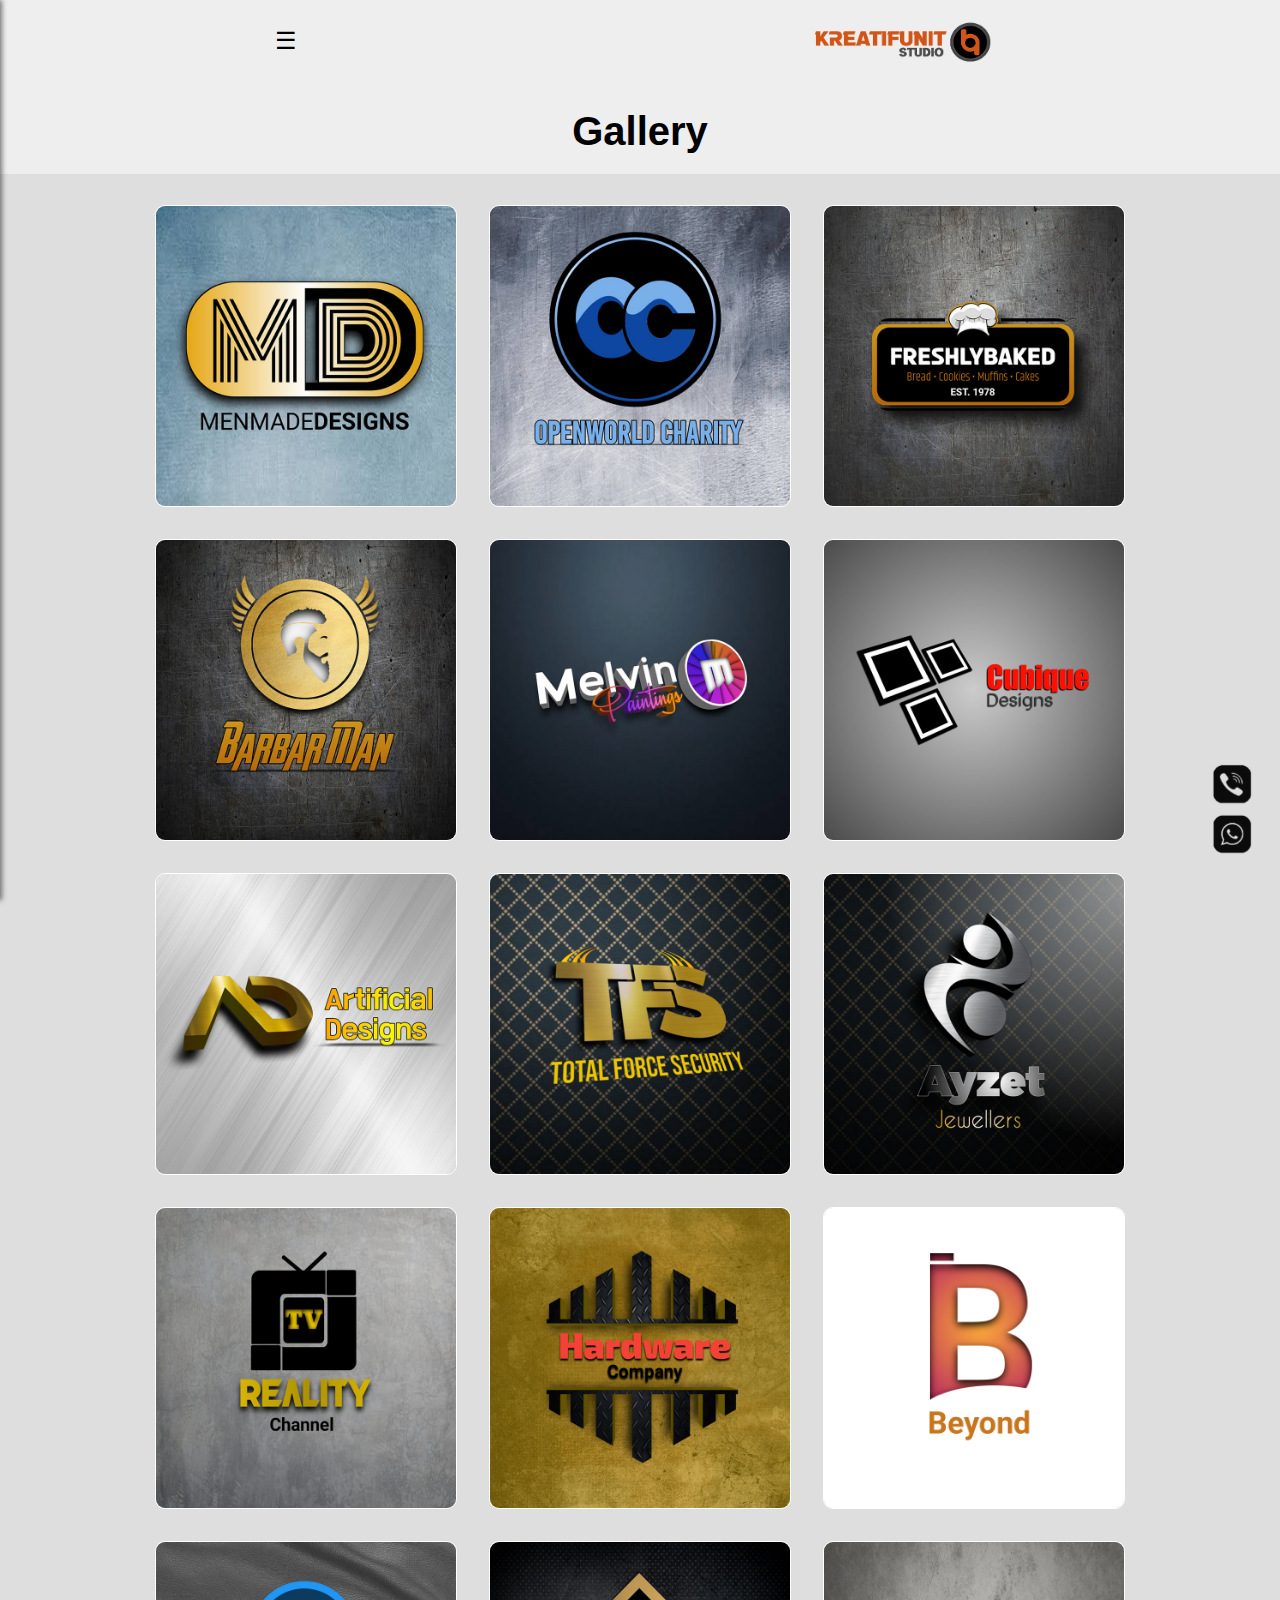
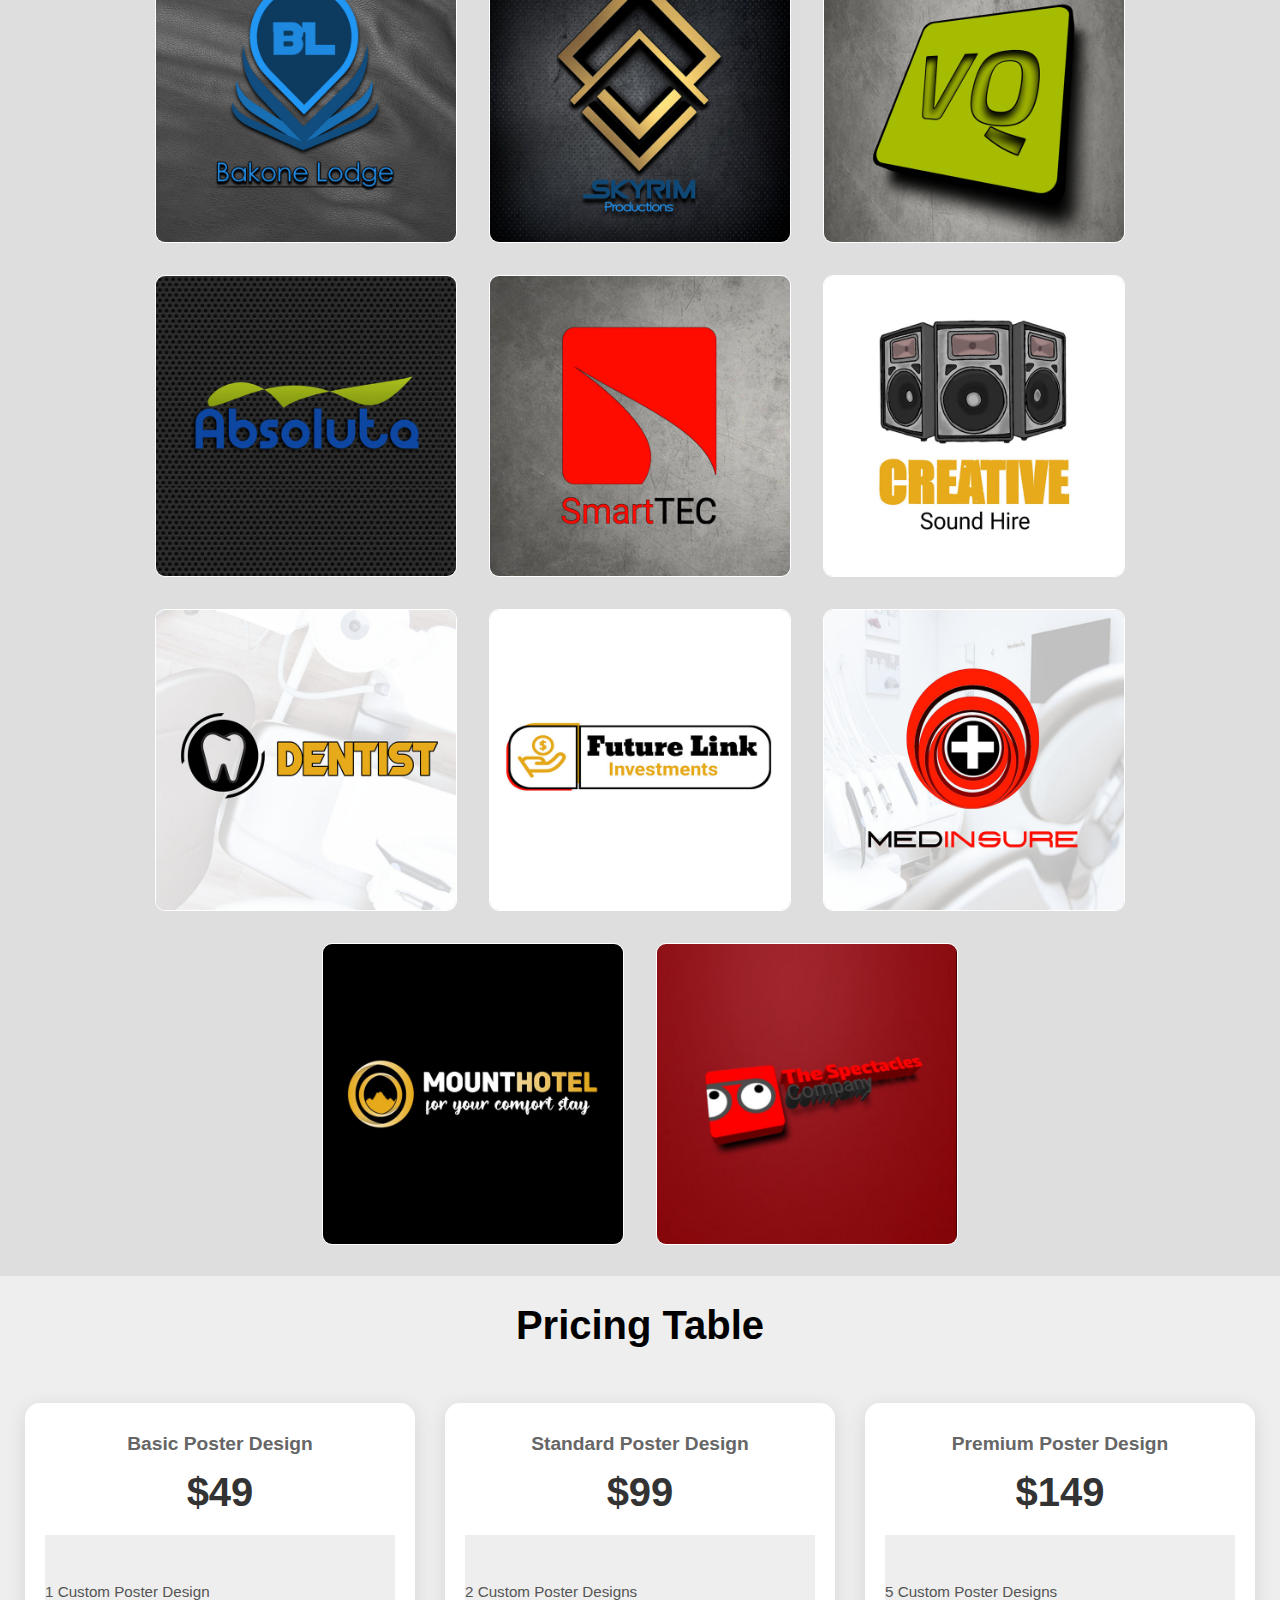
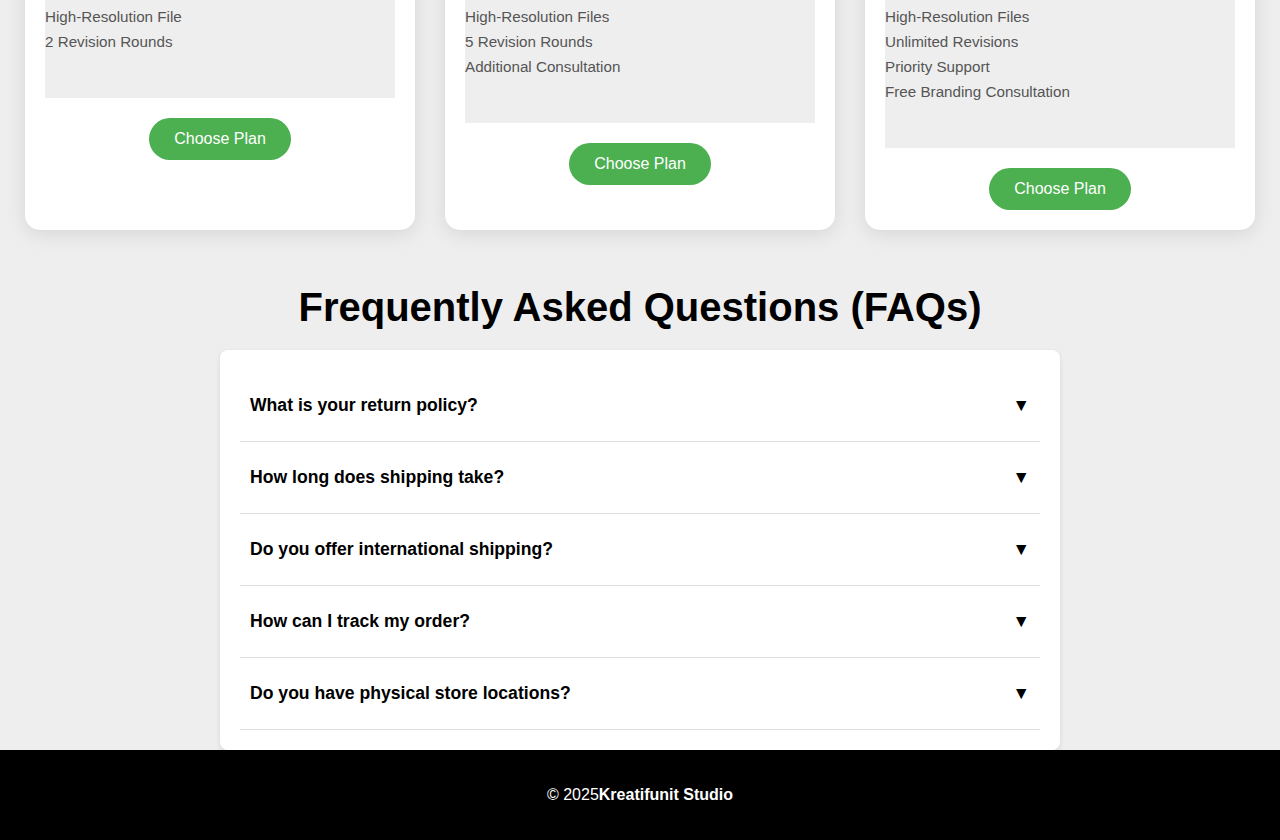
<file: logos.html>
<!DOCTYPE html>
<html lang="en">
<head>
    <meta charset="UTF-8">
    <meta name="viewport" content="width=device-width, initial-scale=1.0">
    
    <!-- Title Tag: Be descriptive and include keywords -->
    <title>Custom Logo Designs | Kreatifunit Studio</title>

    <!-- Meta Description: Concise, descriptive, with keywords -->
    <meta name="description" content="Explore a gallery of custom logo designs created by Kreatifunit Studio. Browse through a variety of high-quality logo designs for your brand.">

    <!-- Meta Keywords (optional, but can help in some cases) -->
    <meta name="keywords" content="logo design, custom logos, branding, graphic design, Kreatifunit Studio">

    <!-- Open Graph for social sharing -->
    <meta property="og:title" content="Custom Logo Designs | Kreatifunit Studio">
    <meta property="og:description" content="Explore a gallery of custom logo designs created by Kreatifunit Studio. Browse through a variety of high-quality logo designs for your brand.">
    <meta property="og:image" content="assets/img/Logo.png">
    <meta property="og:url" content="https://creativeunitstudio.github.io/home/logos.html">

    <link rel="stylesheet" href="assets/css/styles.css">
    <link rel="stylesheet" href="assets/css/gallery.css">
</head>
<body>
    <header>
        <div class="hamburger" id="hamburger">☰</div>
		<a href="index.html">
        <img src="assets/img/Logo.png" alt="Logo" class="logo"></a>
    </header>
    <nav class="menu" id="menu">
        <div class="close" id="close">&times;</div>
        <ul>
            <li><a href="index.html">Home</a></li>
			<li><a href="logos.html">Logo Designs</a></li>
            <li><a href="posters.html">Poster Designs</a></li>
			<li><a href="websites.html">Websites Designs</a></li>
			<li><a href="index.html#services">Services</a></li>
			<li><a href="index.html#promotions">Promotions</a></li>
			<li><a href="index.html#contactForm">Contact Us</a></li>
			<li><a href="index.html#faqs">FAQs</a></li>
        </ul>
    </nav>
    
    <main>
        <!---REMAINS HIDDEN--->
        <section class="search-filter">
        <input type="text" id="searchInput" placeholder="Search products..." oninput="filterProducts()">
        <select id="categoryFilter" onchange="filterProducts()">
            <option value="">All Categories</option>
			<option value="logos">Logos</option>
            <option value="posters">Posters</option>
			<option value="websites">Websites</option>
            <!-- Add more categories as needed -->
        </select>
    </section>
    
	<h1>Gallery</h1>
        <section class="products">
	<!---PRODUCT 01--->
    <div class="product" data-category="logo">
    <img src="graphics/logos/1.jpg" 
	alt="Product 1" class="product-image" id="productImag1">
	</div>
	
	<!---PRODUCT 02--->
    <div class="product" data-category="logo">
    <img src="graphics/logos/2.jpg" 
	alt="Product 2" class="product-image" id="productImag2">
	</div>
	
	<!---PRODUCT 03--->
    <div class="product" data-category="logo">
    <img src="graphics/logos/3.jpg" 
	alt="Product 3" class="product-image" id="productImag3">
	</div>
	
	<!---PRODUCT 04--->
    <div class="product" data-category="logo">
    <img src="graphics/logos/4.jpg" 
	alt="Product 4" class="product-image" id="productImag4">
	</div>
	
	<!---PRODUCT 05--->
    <div class="product" data-category="logo">
    <img src="graphics/logos/5.jpg" 
	alt="Product 5" class="product-image" id="productImag5">
	</div>
	
	<!---PRODUCT 06--->
    <div class="product" data-category="logo">
    <img src="graphics/logos/6.jpg" 
	alt="Product 6" class="product-image" id="productImag6">
	</div>
	
	<!---PRODUCT 07--->
    <div class="product" data-category="logo">
    <img src="graphics/logos/7.jpg" 
	alt="Product 7" class="product-image" id="productImag7">
	</div>
	
	<!---PRODUCT 08--->
    <div class="product" data-category="logo">
    <img src="graphics/logos/8.jpg" 
	alt="Product 8" class="product-image" id="productImag8">
	</div>
	
	<!---PRODUCT 09--->
    <div class="product" data-category="logo">
    <img src="graphics/logos/9.jpg" 
	alt="Product 9" class="product-image" id="productImag9">
	</div>
	
	<!---PRODUCT 10--->
    <div class="product" data-category="logo">
    <img src="graphics/logos/10.jpg" 
	alt="Product 10" class="product-image" id="productImag10">
	</div>

	<!---PRODUCT 11--->
    <div class="product" data-category="logo">
    <img src="graphics/logos/11.jpg" 
	alt="Product 11" class="product-image" id="productImag11">
	</div>
	
	<!---PRODUCT 12--->
    <div class="product" data-category="logo">
    <img src="graphics/logos/12.jpg" 
	alt="Product 12" class="product-image" id="productImag12">
	</div>
	
	<!---PRODUCT 13--->
    <div class="product" data-category="logo">
    <img src="graphics/logos/13.jpg" 
	alt="Product 13" class="product-image" id="productImag13">
	</div>
	
	<!---PRODUCT 14--->
    <div class="product" data-category="logo">
    <img src="graphics/logos/14.jpg" 
	alt="Product 14" class="product-image" id="productImag14">
	</div>
	
	<!---PRODUCT 15--->
    <div class="product" data-category="logo">
    <img src="graphics/logos/15.jpg" 
	alt="Product 15" class="product-image" id="productImag15">
	</div>
	
	<!---PRODUCT 16--->
    <div class="product" data-category="logo">
    <img src="graphics/logos/16.jpg" 
	alt="Product 16" class="product-image" id="productImag16">
	</div>
	
	<!---PRODUCT 17--->
    <div class="product" data-category="logo">
    <img src="graphics/logos/17.jpg" 
	alt="Product 17" class="product-image" id="productImag17">
	</div>
	
	<!---PRODUCT 18--->
    <div class="product" data-category="logo">
    <img src="graphics/logos/18.jpg" 
	alt="Product 18" class="product-image" id="productImag18">
	</div>
	
	<!---PRODUCT 19--->
    <div class="product" data-category="logo">
    <img src="graphics/logos/19.jpg" 
	alt="Product 19" class="product-image" id="productImag19">
	</div>
	
	<!---PRODUCT 20--->
    <div class="product" data-category="logo">
    <img src="graphics/logos/20.jpg" 
	alt="Product 20" class="product-image" id="productImag20">
	</div>
	
	<!---PRODUCT 21--->
    <div class="product" data-category="logo">
    <img src="graphics/logos/21.jpg" 
	alt="Product 21" class="product-image" id="productImag21">
	</div>
	
	<!---PRODUCT 22--->
    <div class="product" data-category="logo">
    <img src="graphics/logos/22.jpg" 
	alt="Product 22" class="product-image" id="productImag22">
	</div>
	
	<!---PRODUCT 23--->
    <div class="product" data-category="logo">
    <img src="graphics/logos/23.jpg" 
	alt="Product 23" class="product-image" id="productImag23">
	</div>
</section>


	<h1>Pricing Table</h1>
		<div class="pricing-table">
        <!-- Basic Plan -->
        <div class="pricing-card">
            <h2 class="plan-name">Basic Poster Design</h2>
            <div class="price">$49</div>
            <ul class="features">
                <li>1 Custom Poster Design</li>
                <li>High-Resolution File</li>
                <li>2 Revision Rounds</li>
            </ul>
            <div class="cta">
                <button onclick="alert('You selected the Basic Plan!')">Choose Plan</button>
            </div>
        </div>

        <!-- Standard Plan -->
        <div class="pricing-card">
            <h2 class="plan-name">Standard Poster Design</h2>
            <div class="price">$99</div>
            <ul class="features">
                <li>2 Custom Poster Designs</li>
                <li>High-Resolution Files</li>
                <li>5 Revision Rounds</li>
                <li>Additional Consultation</li>
            </ul>
            <div class="cta">
                <button onclick="alert('You selected the Standard Plan!')">Choose Plan</button>
            </div>
        </div>

        <!-- Premium Plan -->
        <div class="pricing-card">
            <h2 class="plan-name">Premium Poster Design</h2>
            <div class="price">$149</div>
            <ul class="features">
                <li>5 Custom Poster Designs</li>
                <li>High-Resolution Files</li>
                <li>Unlimited Revisions</li>
                <li>Priority Support</li>
                <li>Free Branding Consultation</li>
            </ul>
            <div class="cta">
                <button onclick="alert('You selected the Premium Plan!')">Choose Plan</button>
            </div>
        </div>
    </div>

<!-- FAQ Sectin -->
	<h1>Frequently Asked Questions (FAQs)</h1>
	<div id="faqs">
    <div class="faq-container">
        <!-- FAQ 1 -->
        <div class="faq-item">
            <div class="faq-question" onclick="toggleAnswer(0)">
                <span>What is your return policy?</span>
                <span>&#9660;</span>
            </div>
            <div class="faq-answer">
                We accept returns within 30 days of purchase. Items must be unworn, unwashed, and in their original packaging. Please contact customer service to initiate your return.
            </div>
        </div>
        <!-- FAQ 2 -->
        <div class="faq-item">
            <div class="faq-question" onclick="toggleAnswer(1)">
                <span>How long does shipping take?</span>
                <span>&#9660;</span>
            </div>
            <div class="faq-answer">
                Standard delivery takes 3-5 business days. Expedited shipping options are available at checkout for faster delivery.
            </div>
        </div>
        <!-- FAQ 3 -->
        <div class="faq-item">
            <div class="faq-question" onclick="toggleAnswer(2)">
                <span>Do you offer international shipping?</span>
                <span>&#9660;</span>
            </div>
            <div class="faq-answer">
                Yes, we offer international shipping to most countries. Shipping fees and estimated delivery times vary by location and will be shown during checkout.
            </div>
        </div>
        <!-- FAQ 4 -->
        <div class="faq-item">
            <div class="faq-question" onclick="toggleAnswer(3)">
                <span>How can I track my order?</span>
                <span>&#9660;</span>
            </div>
            <div class="faq-answer">
                Once your order is shipped, you will receive a confirmation email with a tracking number and a link to track your package.
            </div>
        </div>
        <!-- FAQ 5 -->
        <div class="faq-item">
            <div class="faq-question" onclick="toggleAnswer(4)">
                <span>Do you have physical store locations?</span>
                <span>&#9660;</span>
            </div>
            <div class="faq-answer">
                Yes, we have physical stores in select cities. Please visit our store locator page to find a store near you.
            </div>
        </div>
    </div>



  <!-- Modal for Viewing Image -->
  <div id="imageModal" class="modal">
    <span class="close" id="closeModal">&times;</span>
    <img class="modal-content" id="modalImage">
    <div id="caption"></div>
  </div>

    </main> 


    <script src="assets/js/script.js"></script> 
	
	<!-- WhatsApp Chat Widget -->
    <div id="whatsapp-widget">
        <a href="https://wa.me/27726962588" target="_blank" id="whatsapp-link">
            <img src="assets/img/contacticons/whatsapp.png" alt="WhatsApp Chat">
        </a>
    </div>
	<!-- Contact Widget -->
    <div id="contact-widget">
        <a href="tel:+27726962588" target="_blank" id="contact-link">
            <img src="assets/img/contacticons/contact.png" alt="Contact">
        </a>
    </div>
    
    <footer>
        <div class="container">
        <p>&copy; 2025<strong><a href="https://m.facebook.com/creativeunitstudioza/" 
		style="color: white; text-decoration: none;">Kreatifunit Studio</a></strong></p> 
        </div>
    </footer>
</body>
</html>
</file>
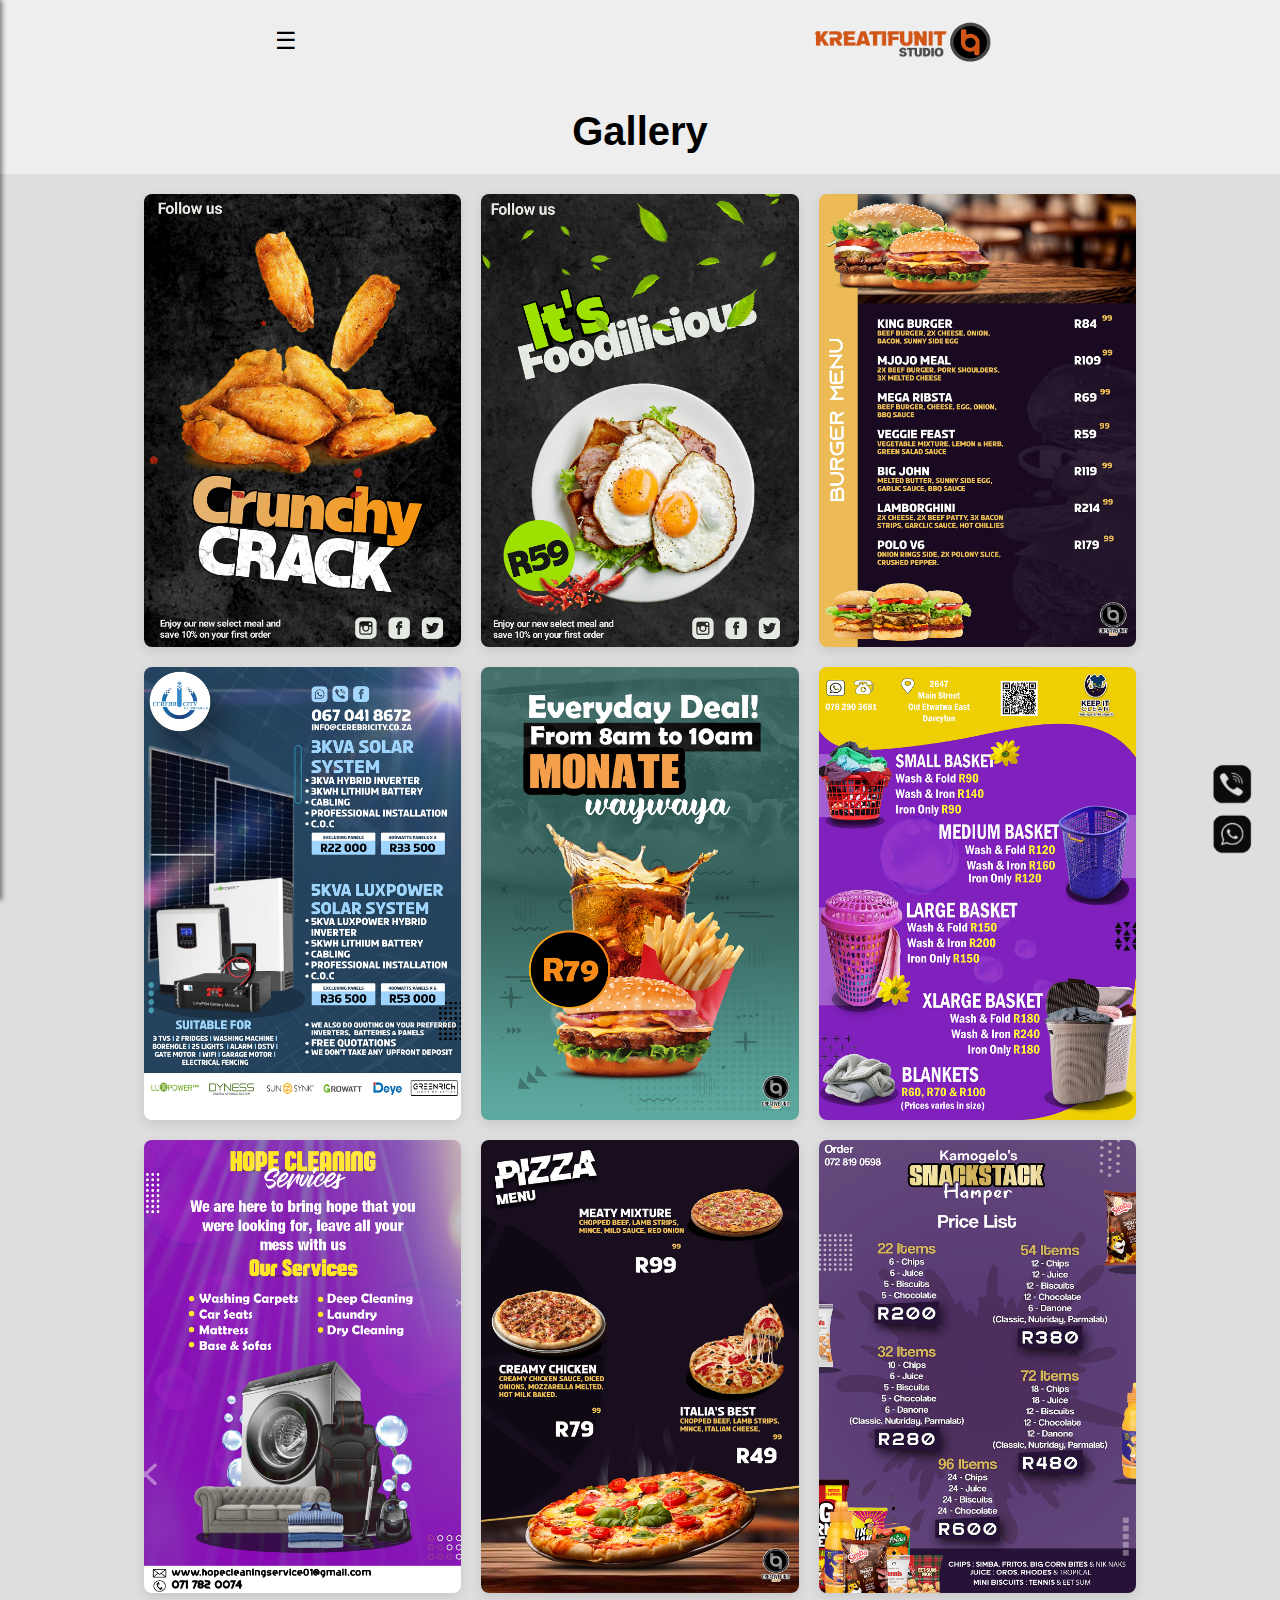
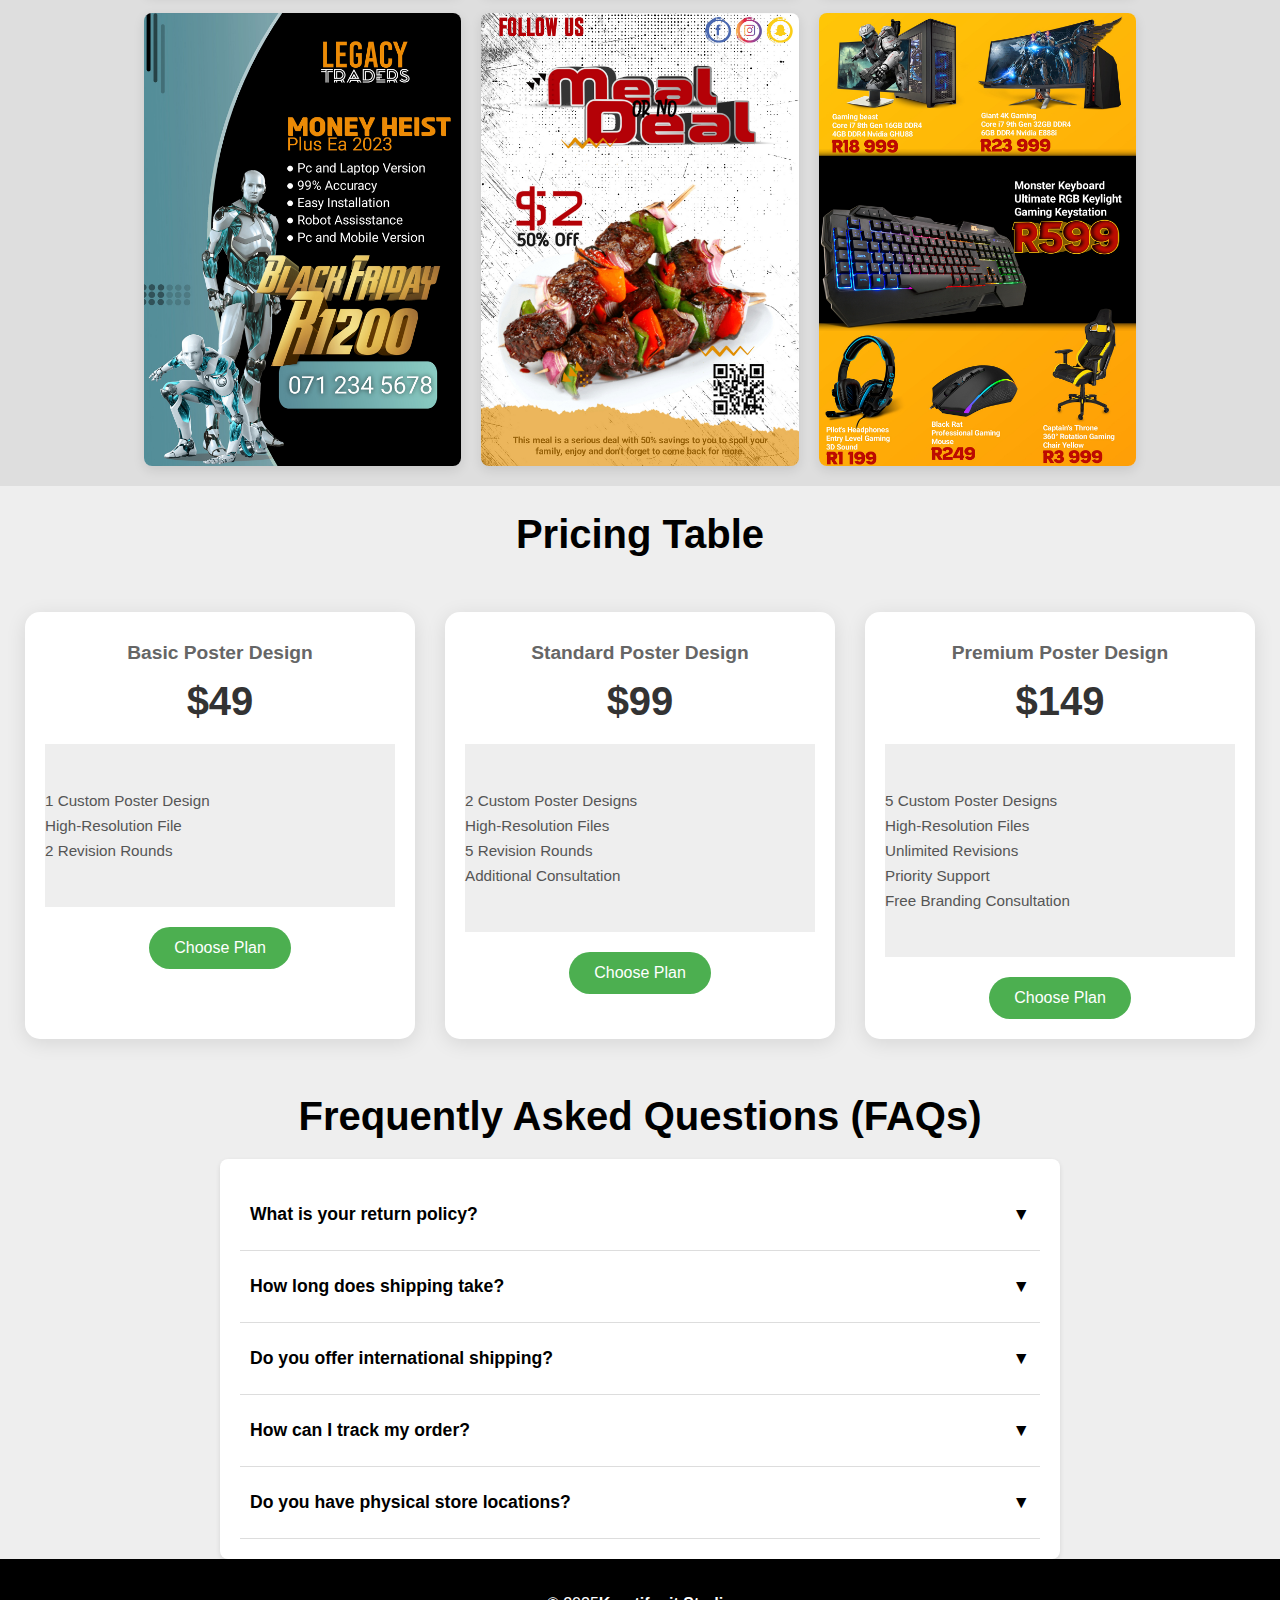
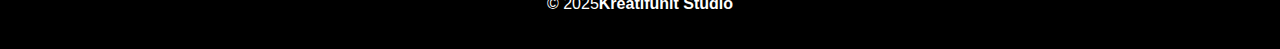
<file: posters.html>
<!DOCTYPE html>
<html lang="en">
<head>
    <meta charset="UTF-8">
    <meta name="viewport" content="width=device-width, initial-scale=1.0">
    <meta name="description" content="Explore our unique and creative poster designs at Kreatifunit Studio. Browse a variety of custom poster designs tailored to your needs.">
    <meta name="keywords" content="poster design, custom posters, creative posters, professional posters, promotional posters">
    <meta name="author" content="Kreatifunit Studio">
    <meta property="og:title" content="Creative Poster Designs | Kreatifunit Studio">
    <meta property="og:description" content="Browse our gallery of custom poster designs created to enhance your brand and marketing efforts.">
    <meta property="og:image" content="assets/img/logo.png">
    <meta property="og:url" content="https://creativeunitstudio.github.io/home/posters.html">
    <meta name="twitter:card" content="summary_large_image">
    <meta name="twitter:title" content="Creative Poster Designs | Kreatifunit Studio">
    <meta name="twitter:description" content="Explore our unique and creative poster designs that elevate your branding and marketing.">
    <meta name="twitter:image" content="assets/img/logo.png">

    <title>Custom Poster Designs | Kreatifunit Studio</title>

    <link rel="stylesheet" href="assets/css/styles.css">
    <link rel="stylesheet" href="assets/css/gallery.css">
</head>
<body>
    <header>
        <div class="hamburger" id="hamburger">☰</div>
		<a href="index.html">
        <img src="assets/img/Logo.png" alt="Logo" class="logo"></a>
    </header>
    <nav class="menu" id="menu">
        <div class="close" id="close">&times;</div>
        <ul>
            <li><a href="index.html">Home</a></li>
			<li><a href="logos.html">Logo Designs</a></li>
            <li><a href="posters.html">Poster Designs</a></li>
			<li><a href="websites.html">Websites Designs</a></li>
			<li><a href="index.html#services">Services</a></li>
			<li><a href="index.html#promotions">Promotions</a></li>
			<li><a href="index.html#contactForm">Contact Us</a></li>
			<li><a href="index.html#faqs">FAQs</a></li>
        </ul>
    </nav>
    
    <main>
        <!---REMAINS HIDDEN--->
        <section class="search-filter">
        <input type="text" id="searchInput" placeholder="Search products..." oninput="filterProducts()">
        <select id="categoryFilter" onchange="filterProducts()">
            <option value="">All Categories</option>
			<option value="logos">Logos</option>
            <option value="posters">Posters</option>
			<option value="websites">Websites</option>
            <!-- Add more categories as needed -->
        </select>
    </section>
    
	<h1>Gallery</h1>
        <section class="products">
	<div class="gallery-container">
	<!--Product 01--->
    <div class="gallery-item">
      <img src="graphics/posters/11.jpg" 
	  alt="Image">
    </div>
	<!--Product 02--->
    <div class="gallery-item">
      <img src="graphics/posters/12.jpg" 
	  alt="Image">
    </div>
	<!--Product 03--->
	<div class="gallery-item">
      <img src="graphics/posters/2.jpg" 
	  alt="Image">
    </div>
	<!--Product 04--->
	<div class="gallery-item">
      <img src="graphics/posters/3.jpg" 
	  alt="Image">
    </div>
	<!--Product 05--->
	<div class="gallery-item">
      <img src="graphics/posters/4.jpg" 
	  alt="Image">
    </div>
	<!--Product 06--->
	<div class="gallery-item">
      <img src="graphics/posters/5.jpg" 
	  alt="Image">
    </div>
	<!--Product 07--->
	<div class="gallery-item">
      <img src="graphics/posters/6.jpg" 
	  alt="Image">
    </div>
	<!--Product 08--->
   <div class="gallery-item">
      <img src="graphics/posters/1.jpg" 
	  alt="Image">
    </div>
	<!--Product 09--->
   <div class="gallery-item">
      <img src="graphics/posters/7.jpg" 
	  alt="Image">
    </div>
	<!--Product 10--->
   <div class="gallery-item">
      <img src="graphics/posters/8.jpg" 
	  alt="Image">
    </div>
	<!--Product 11--->
   <div class="gallery-item">
      <img src="graphics/posters/9.jpg" 
	  alt="Image">
    </div>
	<!--Product 12--->
   <div class="gallery-item">
      <img src="graphics/posters/10.jpg" 
	  alt="Image">
    </div>
  </div>	
</section>

	<h1>Pricing Table</h1>
		<div class="pricing-table">
        <!-- Basic Plan -->
        <div class="pricing-card">
            <h2 class="plan-name">Basic Poster Design</h2>
            <div class="price">$49</div>
            <ul class="features">
                <li>1 Custom Poster Design</li>
                <li>High-Resolution File</li>
                <li>2 Revision Rounds</li>
            </ul>
            <div class="cta">
                <button onclick="alert('You selected the Basic Plan!')">Choose Plan</button>
            </div>
        </div>

        <!-- Standard Plan -->
        <div class="pricing-card">
            <h2 class="plan-name">Standard Poster Design</h2>
            <div class="price">$99</div>
            <ul class="features">
                <li>2 Custom Poster Designs</li>
                <li>High-Resolution Files</li>
                <li>5 Revision Rounds</li>
                <li>Additional Consultation</li>
            </ul>
            <div class="cta">
                <button onclick="alert('You selected the Standard Plan!')">Choose Plan</button>
            </div>
        </div>

        <!-- Premium Plan -->
        <div class="pricing-card">
            <h2 class="plan-name">Premium Poster Design</h2>
            <div class="price">$149</div>
            <ul class="features">
                <li>5 Custom Poster Designs</li>
                <li>High-Resolution Files</li>
                <li>Unlimited Revisions</li>
                <li>Priority Support</li>
                <li>Free Branding Consultation</li>
            </ul>
            <div class="cta">
                <button onclick="alert('You selected the Premium Plan!')">Choose Plan</button>
            </div>
        </div>
    </div>

<!-- FAQ Sectin -->
	<h1>Frequently Asked Questions (FAQs)</h1>
	<div id="faqs">
    <div class="faq-container">
        <!-- FAQ 1 -->
        <div class="faq-item">
            <div class="faq-question" onclick="toggleAnswer(0)">
                <span>What is your return policy?</span>
                <span>&#9660;</span>
            </div>
            <div class="faq-answer">
                We accept returns within 30 days of purchase. Items must be unworn, unwashed, and in their original packaging. Please contact customer service to initiate your return.
            </div>
        </div>
        <!-- FAQ 2 -->
        <div class="faq-item">
            <div class="faq-question" onclick="toggleAnswer(1)">
                <span>How long does shipping take?</span>
                <span>&#9660;</span>
            </div>
            <div class="faq-answer">
                Standard delivery takes 3-5 business days. Expedited shipping options are available at checkout for faster delivery.
            </div>
        </div>
        <!-- FAQ 3 -->
        <div class="faq-item">
            <div class="faq-question" onclick="toggleAnswer(2)">
                <span>Do you offer international shipping?</span>
                <span>&#9660;</span>
            </div>
            <div class="faq-answer">
                Yes, we offer international shipping to most countries. Shipping fees and estimated delivery times vary by location and will be shown during checkout.
            </div>
        </div>
        <!-- FAQ 4 -->
        <div class="faq-item">
            <div class="faq-question" onclick="toggleAnswer(3)">
                <span>How can I track my order?</span>
                <span>&#9660;</span>
            </div>
            <div class="faq-answer">
                Once your order is shipped, you will receive a confirmation email with a tracking number and a link to track your package.
            </div>
        </div>
        <!-- FAQ 5 -->
        <div class="faq-item">
            <div class="faq-question" onclick="toggleAnswer(4)">
                <span>Do you have physical store locations?</span>
                <span>&#9660;</span>
            </div>
            <div class="faq-answer">
                Yes, we have physical stores in select cities. Please visit our store locator page to find a store near you.
            </div>
        </div>
    </div>



  <!-- Modal for Viewing Image -->
  <div id="imageModal" class="modal">
    <span class="close" id="closeModal">&times;</span>
    <img class="modal-content" id="modalImage">
    <div id="caption"></div>
  </div>

    </main> 


    <script src="assets/js/script.js"></script>
	
	<!-- WhatsApp Chat Widget -->
    <div id="whatsapp-widget">
        <a href="https://wa.me/27726962588" target="_blank" id="whatsapp-link">
            <img src="assets/img/contacticons/whatsapp.png" alt="WhatsApp Chat">
        </a>
    </div>
	<!-- Contact Widget -->
    <div id="contact-widget">
        <a href="tel:+27726962588" target="_blank" id="contact-link">
            <img src="assets/img/contacticons/contact.png" alt="Contact">
        </a>
    </div>
    
    <footer>
        <div class="container">
        <p>&copy; 2025<strong><a href="https://m.facebook.com/creativeunitstudioza/" 
		style="color: white; text-decoration: none;">Kreatifunit Studio</a></strong></p> 
        </div>
    </footer>
</body>
</html>
</file>
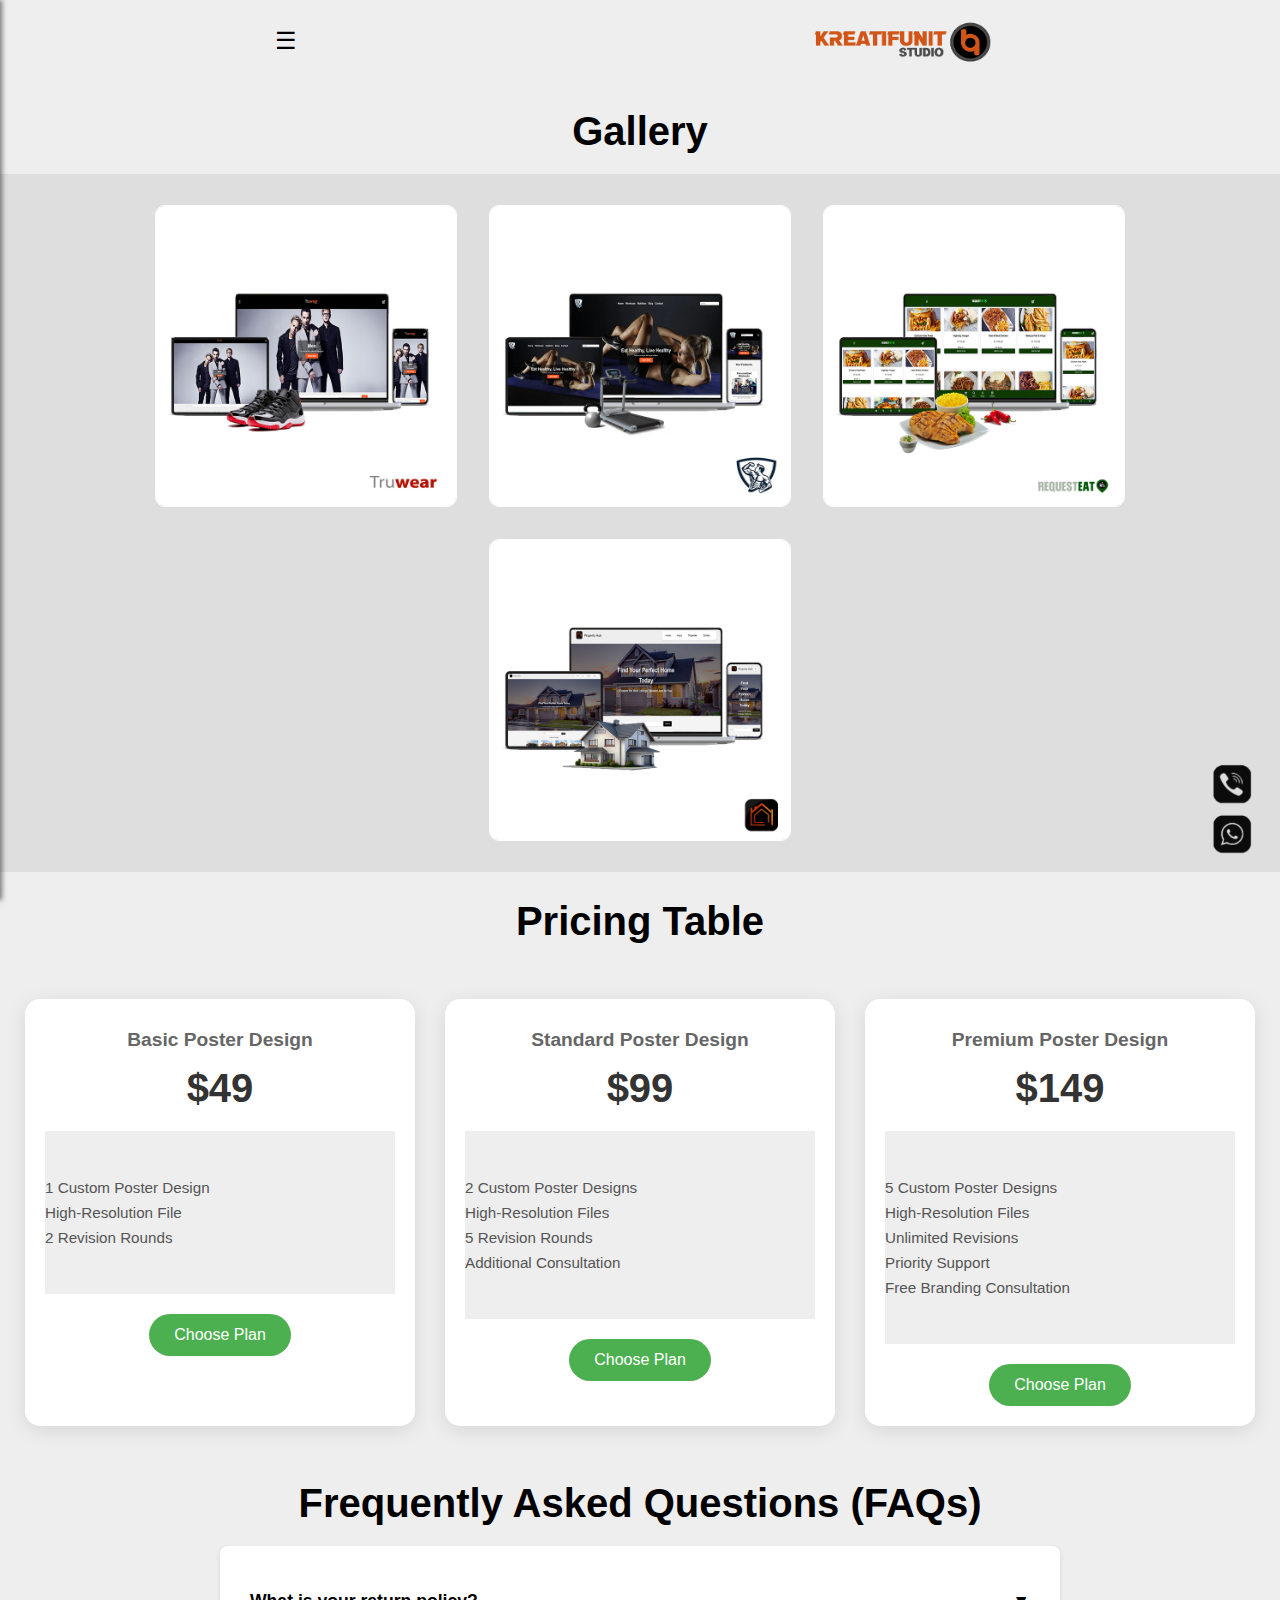
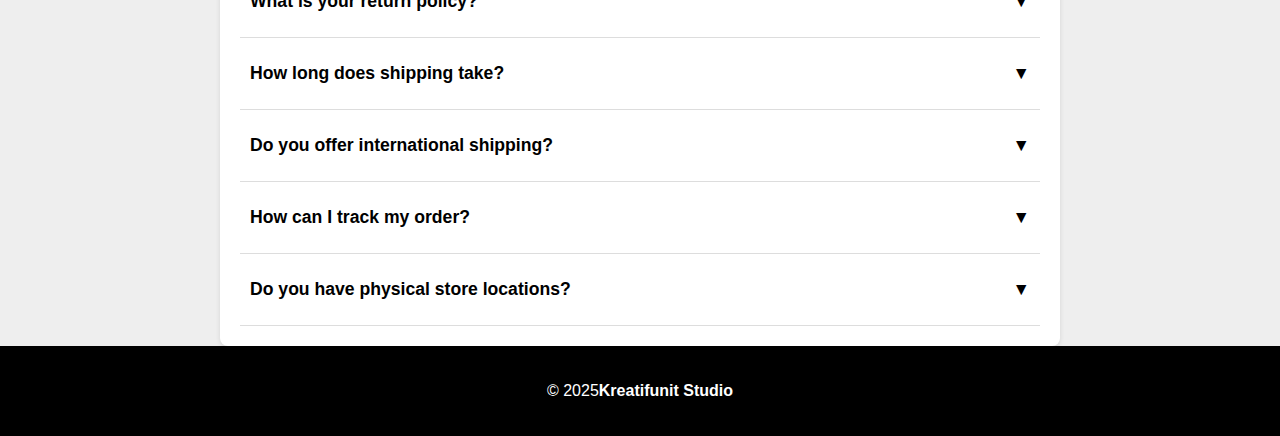
<file: websites.html>
<!DOCTYPE html>
<html lang="en">
<head>
    <meta charset="UTF-8">
    <meta name="viewport" content="width=device-width, initial-scale=1.0">
    <meta name="description" content="Explore creative and responsive website designs at Kreatifunit Studio. We specialize in custom web design solutions for your brand.">
    <meta name="keywords" content="web design, custom websites, creative websites, professional websites, responsive web design, website development">
    <meta name="author" content="Kreatifunit Studio">
    <meta property="og:title" content="Creative Website Designs | Kreatifunit Studio">
    <meta property="og:description" content="Explore our portfolio of unique and responsive website designs crafted for your brand.">
    <meta property="og:image" content="assets/img/logo.png">
    <meta property="og:url" content="https://creativeunitstudio.github.io/home/websites.html">
    <meta name="twitter:card" content="summary_large_image">
    <meta name="twitter:title" content="Creative Website Designs | Kreatifunit Studio">
    <meta name="twitter:description" content="Explore our portfolio of unique and responsive website designs crafted for your brand.">
    <meta name="twitter:image" content="assets/img/logo.png">

    <title>Website Design Portfolio | Kreatifunit Studio</title>

    <link rel="stylesheet" href="assets/css/styles.css">
    <link rel="stylesheet" href="assets/css/gallery.css">
</head>
<body>
    <header>
        <div class="hamburger" id="hamburger">☰</div>
		<a href="index.html">
        <img src="assets/img/Logo.png" alt="Logo" class="logo"></a>
    </header>
    <nav class="menu" id="menu">
        <div class="close" id="close">&times;</div>
        <ul>
            <li><a href="index.html">Home</a></li>
			<li><a href="logos.html">Logo Designs</a></li>
            <li><a href="posters.html">Poster Designs</a></li>
			<li><a href="websites.html">Websites Designs</a></li>
			<li><a href="index.html#services">Services</a></li>
			<li><a href="index.html#promotions">Promotions</a></li>
			<li><a href="index.html#contactForm">Contact Us</a></li>
			<li><a href="index.html#faqs">FAQs</a></li>
        </ul>
    </nav>
    
    <main>
        <!---REMAINS HIDDEN--->
        <section class="search-filter">
        <input type="text" id="searchInput" placeholder="Search products..." oninput="filterProducts()">
        <select id="categoryFilter" onchange="filterProducts()">
            <option value="">All Categories</option>
			<option value="logos">Logos</option>
            <option value="posters">Posters</option>
			<option value="websites">Websites</option>
            <!-- Add more categories as needed -->
        </select>
    </section>
    
	<h1>Gallery</h1>
        <section class="products">
	<!---PRODUCT 14--->
    <div class="product" data-category="car_lights">
	<a href="graphics/websites/clothing_website/index.html">
    <img src="graphics/websites/clothing_site.jpg" 
	alt="Product 14" class="product-image" id="productImag14"></a>
	</div>
	
	<!---PRODUCT 14--->
    <div class="product" data-category="car_lights">
	<a href="graphics/websites/fitness_website/index.html">
    <img src="graphics/websites/fitness_site.jpg" 
	alt="Product 14" class="product-image" id="productImag14"></a>
	</div>
	
	<!---PRODUCT 14--->
    <div class="product" data-category="car_lights">
	<a href="graphics/websites/food_website/index.html">
    <img src="graphics/websites/food_site.jpg" 
	alt="Product 14" class="product-image" id="productImag14"></a>
	</div>
	
	<!---PRODUCT 14--->
    <div class="product" data-category="car_lights">
	<a href="graphics/websites/property_website/index.html">
    <img src="graphics/websites/property_site.jpg" 
	alt="Product 14" class="product-image" id="productImag14"></a>
	</div>
	
</section>


	<h1>Pricing Table</h1>
		<div class="pricing-table">
        <!-- Basic Plan -->
        <div class="pricing-card">
            <h2 class="plan-name">Basic Poster Design</h2>
            <div class="price">$49</div>
            <ul class="features">
                <li>1 Custom Poster Design</li>
                <li>High-Resolution File</li>
                <li>2 Revision Rounds</li>
            </ul>
            <div class="cta">
                <button onclick="alert('You selected the Basic Plan!')">Choose Plan</button>
            </div>
        </div>

        <!-- Standard Plan -->
        <div class="pricing-card">
            <h2 class="plan-name">Standard Poster Design</h2>
            <div class="price">$99</div>
            <ul class="features">
                <li>2 Custom Poster Designs</li>
                <li>High-Resolution Files</li>
                <li>5 Revision Rounds</li>
                <li>Additional Consultation</li>
            </ul>
            <div class="cta">
                <button onclick="alert('You selected the Standard Plan!')">Choose Plan</button>
            </div>
        </div>

        <!-- Premium Plan -->
        <div class="pricing-card">
            <h2 class="plan-name">Premium Poster Design</h2>
            <div class="price">$149</div>
            <ul class="features">
                <li>5 Custom Poster Designs</li>
                <li>High-Resolution Files</li>
                <li>Unlimited Revisions</li>
                <li>Priority Support</li>
                <li>Free Branding Consultation</li>
            </ul>
            <div class="cta">
                <button onclick="alert('You selected the Premium Plan!')">Choose Plan</button>
            </div>
        </div>
    </div>

<!-- FAQ Sectin -->
	<h1>Frequently Asked Questions (FAQs)</h1>
	<div id="faqs">
    <div class="faq-container">
        <!-- FAQ 1 -->
        <div class="faq-item">
            <div class="faq-question" onclick="toggleAnswer(0)">
                <span>What is your return policy?</span>
                <span>&#9660;</span>
            </div>
            <div class="faq-answer">
                We accept returns within 30 days of purchase. Items must be unworn, unwashed, and in their original packaging. Please contact customer service to initiate your return.
            </div>
        </div>
        <!-- FAQ 2 -->
        <div class="faq-item">
            <div class="faq-question" onclick="toggleAnswer(1)">
                <span>How long does shipping take?</span>
                <span>&#9660;</span>
            </div>
            <div class="faq-answer">
                Standard delivery takes 3-5 business days. Expedited shipping options are available at checkout for faster delivery.
            </div>
        </div>
        <!-- FAQ 3 -->
        <div class="faq-item">
            <div class="faq-question" onclick="toggleAnswer(2)">
                <span>Do you offer international shipping?</span>
                <span>&#9660;</span>
            </div>
            <div class="faq-answer">
                Yes, we offer international shipping to most countries. Shipping fees and estimated delivery times vary by location and will be shown during checkout.
            </div>
        </div>
        <!-- FAQ 4 -->
        <div class="faq-item">
            <div class="faq-question" onclick="toggleAnswer(3)">
                <span>How can I track my order?</span>
                <span>&#9660;</span>
            </div>
            <div class="faq-answer">
                Once your order is shipped, you will receive a confirmation email with a tracking number and a link to track your package.
            </div>
        </div>
        <!-- FAQ 5 -->
        <div class="faq-item">
            <div class="faq-question" onclick="toggleAnswer(4)">
                <span>Do you have physical store locations?</span>
                <span>&#9660;</span>
            </div>
            <div class="faq-answer">
                Yes, we have physical stores in select cities. Please visit our store locator page to find a store near you.
            </div>
        </div>
    </div>



  <!-- Modal for Viewing Image -->
  <div id="imageModal" class="modal">
    <span class="close" id="closeModal">&times;</span>
    <img class="modal-content" id="modalImage">
    <div id="caption"></div>
  </div>

    </main> 


    <script src="assets/js/script.js"></script>

<!-- WhatsApp Chat Widget -->
    <div id="whatsapp-widget">
        <a href="https://wa.me/27726962588" target="_blank" id="whatsapp-link">
            <img src="assets/img/contacticons/whatsapp.png" alt="WhatsApp Chat">
        </a>
    </div>
	<!-- Contact Widget -->
    <div id="contact-widget">
        <a href="tel:+27726962588" target="_blank" id="contact-link">
            <img src="assets/img/contacticons/contact.png" alt="Contact">
        </a>
    </div>	
    
    <footer>
        <div class="container">
        <p>&copy; 2025<strong><a href="https://m.facebook.com/creativeunitstudioza/" 
		style="color: white; text-decoration: none;">Kreatifunit Studio</a></strong></p> 
        </div>
    </footer>
</body>
</html>
</file>
<file: assets/css/styles.css>
body {
    margin: 0;
    font-family: Arial, sans-serif;
	background-color: #eee;
}

header {
    display: flex;
    justify-content: space-around;
    align-items: center;
    padding: 10px 20px;
    background-color: #lelele;
    color: white;
    position: relative;
}

.logo {
    max-width: 200px;
}

.hamburger, .cart-icon, .close {
    cursor: pointer;
    font-size: 24px;
	color: black;
}

.menu {
    position: fixed;
    left: -250px; /* Hide off-screen */
    top: 0;
    width: 250px;
    height: 100vh;
    background-color: black;
    transition: left 0.3s ease;
    box-shadow: 2px 0 5px rgba(0,0,0,0.5);
    z-index: 1000;
}

.menu .close {
    font-size: 30px;
    color: white;
    padding: 10px;
    text-align: right;
}

.menu ul {
    list-style: none;
    padding: 0;
    margin: 0;
}

.menu li {
    padding: 15px;
}

.menu li a {
    color: white;
    text-decoration: none;
}

.menu.show {
    left: 0; /* Slide in */
}

    .hero {
      width: 100%;
      height: 70vh; /* Full height of the viewport */
      background-image: url('hero.jpg'); /* Replace with your image URL */
      background-size: cover; /* Ensure it covers the entire section on desktop */
      background-position: center;
      background-repeat: no-repeat;
    }

    .content-section {
      display: flex;
      justify-content: space-between;
      align-items: center;
      padding: 2rem 5%;
      background-color: #f8f9fa; /* Light background for contrast */
    }

    .content-left h1 {
      font-size: 2.5rem;
      margin: 0;
      color: black;
	  text-align: left;
    }

    .content-right {
      text-align: left;
      max-width: 500px;
    }

    .content-right p {
      font-size: 1.2rem;
      margin: 0 0 1.5rem;
      color: #555;
    }

    .shop-now-btn, .btn {
      padding: 0.8rem 2rem;
      font-size: 1rem;
      color: #fff;
      background-color: #ff5722;
      border: none;
      border-radius: 5px;
      cursor: pointer;
      transition: background-color 0.3s;
    }

    .shop-now-btn, .btn:hover {
      background-color: #e64a19;
    }
	

    @media (max-width: 768px) {
      .hero {
        background-size: contain; /* Show full image on mobile without cropping */
        height: auto; /* Adjust height based on the image */
        min-height: 500px; /* Ensure it doesn't collapse on mobile */
		margin-top: -150px;
		margin-bottom: -150px;
      }

      .content-section {
        flex-direction: column;
        text-align: center;
      }

      .content-right {
        max-width: 100%;
        margin-top: 1rem;
      }
    }
	
/* -----Features Section----- */
.features {
    background-color: #eee;
    padding: 40px 20px;
    text-align: center;
}

.features h2 {
    font-size: 2rem;
    margin-bottom: 20px;
}


.feature-item {
    margin: 20px 0;
    text-align: center;
    background: #fff;
    border: 2px solid #ddd;
    border-radius: 8px;
    box-shadow: 0 5px 5px rgba(0, 0, 0, 0.1);
    flex-shrink: 0;
    text-align: center;
    padding: 15px;
    transition: transform 0.3s;
	margin-bottom: 50px;
}

.feature-item:hover {
    transform: scale(1.05);
    box-shadow: 0 4px 10px rgba(0, 0, 0, 0.2);
}


.feature-item h3 {
    font-size: 1.8rem;
    margin-bottom: 10px;
	text-align: center;
}

.feature-item p {
    font-size: 1rem;
    color: #666;
	
}

.feature-image {
	border-radius: 8px;
}

/* Default (Mobile-first) Styles */
.features .container {
    padding: 20px;
    display: flex;
    flex-direction: column;
    align-items: center;
}

.features .feature-item {
    text-align: center;
    margin-bottom: 30px;
}

.features .feature-image {
    width: 100%;   /* Make images responsive */
    max-width: 300px;  /* Optional: Set a maximum size */
    height: auto;  /* Maintain aspect ratio */
    margin-bottom: 15px; /* Space between image and text */
}

/* Desktop Styles (Screen width >= 1024px) */
@media (min-width: 1024px) {
    .features .container {
        display: grid;
        grid-template-columns: repeat(3, 1fr); /* 3 columns */
        gap: 20px; /* Space between items */
        padding: 40px;
    }

    .features .feature-item {
        text-align: left;
        margin-bottom: 0; /* Remove bottom margin for grid layout */
    }

    .features .feature-image {
        max-width: 100%;  /* Ensure image scales well */
        margin-bottom: 20px; /* Adjust space between image and text */
    }
}

/* About Us Section */
.container-about {
  width: 80%;
  margin: 0 auto;
  padding: 20px 0;
}

.about-us {
  padding: 40px 0;
  background-color: #f8f8f8;
}

.about-content {
  display: flex;
  align-items: center;
  justify-content: space-between;
  gap: 20px;
  flex-wrap: wrap;
}

/* About Image Styling */
.about-img img {
  max-width: 350px;
  height: auto;
  border-radius: 8px;
  box-shadow: 0 4px 6px rgba(0, 0, 0, 0.1);
}

/* About Text Section */
.about-text {
  flex: 1 1 400px;
  padding: 20px;
  opacity: 0; /* Start hidden */
  transform: translateY(20px); /* Start slightly moved */
  transition: all 0.6s ease-in-out;
}

/* When in View - Animation */
.about-text.show {
  opacity: 1;
  transform: translateY(0);
}

.about-text h1 {
  margin-bottom: 10px;
  font-size: 2.5rem;
  color: #333;
}

.about-text p {
  margin-bottom: 15px;
  font-size: 1rem;
  line-height: 1.6;
}

/* Responsive Design */
@media (max-width: 768px) {
  .about-content {
    flex-direction: column;
    text-align: center;
  }

  .about-text,
  .about-img {
    flex: 1 1 100%;
  }

  .about-text {
    padding: 0;
  }

  .about-img img {
    max-width: 80%;
  }
}

@media (max-width: 480px) {
  .about-text h1 {
    font-size: 2rem;
  }

  .about-text p {
    font-size: 0.9rem;
  }

  .btn {
    padding: 8px 16px;
  }
}

/* Testimonials Section */
.testimonials {
  background-color: #eee;
  padding: 40px 0;
  text-align: center;
  margin-bottom: -15vh;
}

.container-testimonials {
  width: 100%;
  margin: 0 auto;
}

.testimonials h1 {
  margin-bottom: 20px;
  font-size: 2.5rem;
  color: black;
}

.testimonial-slider {
  position: relative;
  overflow: hidden;
  height: 250px; /* Adjust height as needed */
}

.testimonial {
  position: absolute; /* Position them all on top of each other */
  top: 0;
  left: 0;
  width: 100%;
  text-align: center;
  padding: 10px;
  opacity: 0;
  transform: translateX(100%);
  transition: all 0.5s ease-in-out;
}

.testimonial.active {
  opacity: 1;
  transform: translateX(0);
}

.testimonial p {
  font-size: 1rem;
  margin-bottom: 10px;
  color: #555;
}

.testimonial h4 {
  font-size: 1.1rem;
  color: #333;
  font-weight: bold;
}

.slider-controls {
  margin-top: 20px;
  display: none;
}

.slider-controls button {
  background-color: #333;
  color: #fff;
  border: none;
  border-radius: 50%;
  padding: 10px 15px;
  cursor: pointer;
  transition: background-color 0.3s ease;
  font-size: 1rem;
}

.slider-controls button:hover {
  background-color: #555;
}

/* Responsive Design */
@media (max-width: 768px) {
  .testimonial-slider {
    height: 250px;
  }

  .testimonial p {
    font-size: 0.9rem;
  }

  .testimonial h4 {
    font-size: 1rem;
  }
}

/* -----FEATURED ITEMS BEGIN-----*/
.featured-items {
    overflow: hidden;
    padding: 20px;
}

.featured-items-container {
    display: flex;
    overflow-x: auto;
    scroll-behavior: smooth;
    gap: 15px;
}

.item {
    background: #fff;
    border: 1px solid #ddd;
    border-radius: 8px;
    box-shadow: 0 2px 5px rgba(0, 0, 0, 0.1);
    width: 200px;
    flex-shrink: 0;
    text-align: center;
    padding: 15px;
    transition: transform 0.3s;
}

.item:hover {
    transform: scale(1.05);
}

.item-image {
    width: 100%;
    height: auto;
    border-radius: 8px;
}

.item-name {
    font-size: 18px;
    margin: 10px 0;
}

.item-price {
    font-size: 16px;
    color: #555;
    margin: 5px 0;
}

/* Responsive Design */
@media (max-width: 600px) {
    .item {
        width: 150px;
    }
}

.promotion-heading {
	text-align: center;
}

.promotion-heading h1 {
	color: black;
}


/* Contact Section */
.contact {
    padding: 40px 20px;
    background-color: #f9f9f9;
    text-align: center;
}

.contact-container {
    margin: 20px 0;
    text-align: center;
    background: #eee;
    border: 1px solid #ddd;
    border-radius: 8px;
    box-shadow: 0 2px 5px rgba(0, 0, 0, 0.1);
    flex-shrink: 0;
    text-align: center;
    padding: 15px;
    transition: transform 0.3s;
	margin-bottom: 50px;
}

.contact h2 {
    font-size: 32px;
    margin-bottom: 10px;
}

.contact p {
    font-size: 18px;
    margin-bottom: 30px;
    color: #555;
}

.contact-form {
    max-width: 600px;
    margin: 0 auto;
    background-color: #fff;
    padding: 20px;
    border-radius: 8px;
    box-shadow: 0 4px 8px rgba(0, 0, 0, 0.1);
}

.contact-form:hover {
    transform: scale(1.05);
    box-shadow: 0 4px 10px rgba(0, 0, 0, 0.2);
}

.contact-form .form-group {
    margin-bottom: 15px;
}

.contact-form label {
    display: block;
    margin-bottom: 5px;
    font-weight: bold;
    text-align: left;
}

.contact-form input,
.contact-form textarea {
    width: 100%;
    padding: 10px;
    border: 1px solid #ddd;
    border-radius: 4px;
    font-size: 16px;
}

.contact-form button {
    padding: 0.8rem 2rem;
      font-size: 1rem;
      color: #fff;
      background-color: #ff5722;
      border: none;
      border-radius: 5px;
      cursor: pointer;
      transition: background-color 0.3s;
}

.contact-form button:hover {
    background-color: #e64a19;
}

.social-media {
    margin-top: 40px;
}

.social-media h3 {
    font-size: 24px;
    margin-bottom: 15px;
}

.social-media ul {
    list-style: none;
    padding: 0;
    display: flex;
    justify-content: center;
    gap: 20px;
}

.social-media ul li {
    display: inline-block;
}

.social-media ul li a img {
    width: 40px;  /* Set the size of the social media icons */
    height: auto;  /* Maintain aspect ratio */
    transition: transform 0.3s ease;
}

.social-media ul li a:hover img {
    transform: scale(1.1);  /* Slight zoom effect on hover */
}

 .add-to-cart-button {
  background-color: #1d687d; /* Blue button background */
  color: #fff; /* White text */
  border: none;
  padding: 10px 20px;
  font-size: 12px;
  border-radius: 5px; /* Rounded corners */
  cursor: pointer;
  transition: background-color 0.3s ease, transform 0.2s ease;
}

.add-to-cart-button:hover {
  background-color: #10a2ca; /* Darker blue on hover */
  transform: translateY(-2px);
}

.add-to-cart-button:active {
  transform: translateY(1px);
}

/* FAQ Section */
.faq-container {
            max-width: 800px;
            margin: 0 auto;
            padding: 20px;
            background: #fff;
            border-radius: 8px;
            box-shadow: 0 2px 5px rgba(0, 0, 0, 0.1);
            overflow: hidden;
        }

  h1 {
            text-align: center;
            margin-bottom: 20px;
            font-size: 2.5em;
        }

        .faq-item {
            border-bottom: 1px solid #ddd;
            padding: 15px 0;
        }

        .faq-question {
            display: flex;
            justify-content: space-between;
            cursor: pointer;
            font-size: 1.1em;
            font-weight: bold;
            padding: 10px;
            transition: background-color 0.3s ease;
        }

        .faq-question:hover {
            background-color: #f1f1f1;
        }

        .faq-answer {
            display: none;
            padding: 10px;
            font-size: 0.95em;
            line-height: 1.5;
            color: #555;
            border-left: 3px solid #007bff;
            background: #f9f9f9;
            transition: all 0.3s ease;
        }

        /* Style for responsiveness */
        @media (max-width: 768px) {
            h1 {
                font-size: 2.2em;
            }

            .faq-question {
                font-size: 1em;
            }
        }


.products {
    display: grid;
    grid-template-columns: repeat(4, 1fr); /* 4 columns for desktop */
    gap: 10px; /* Space between items */
    padding: 20px;
	background-color: #dedede;
}

.products {
    display: flex;
    flex-wrap: wrap;
    justify-content: center;
    padding: 20px;
}

.product {
    box-sizing: border-box;
    margin: 10px;
    border: 1px solid #ddd;
    border-radius: 20px;
    text-align: center;
	background-color: white;
	transform: translateY(0);
    transition: all 0.3s ease;
}

.product:hover {
    transform: translateY(-10px);
    box-shadow: 0 12px 30px rgba(0, 0, 0, 0.1);
}

.product-image {
    height: 300px;
    display: flex;
	border: 1px solid white;
    border-radius: 10px;
}

/* Responsive adjustments */
@media (max-width: 600px) {
    .product {
        flex: 1 1 100%; /* Full width on small screens */
    }
	.product-image {
		height: 351px;
	}
}

.nav-button:hover, .add-to-cart-button:hover {
    opacity: 0.4; /* Optional: adds a hover effect */
}

.search-filter {
    display: none;
    justify-content: center;
    padding: 20px;
}

#searchInput {
    width: 70%;
    padding: 10px;
    border: 1px solid #ccc;
    border-radius: 4px;
}

#categoryFilter {
    padding: 10px;
    border: 1px solid #ccc;
    border-radius: 4px;
}

.search-results {
    display: flex;
    flex-wrap: wrap;
    gap: 20px;
    margin-top: 20px;
}

.search-results .product {
    width: calc(33.333% - 20px);
    border: 1px solid #ddd;
    padding: 10px;
    border-radius: 5px;
    box-shadow: 0 4px 8px rgba(0, 0, 0, 0.1);
    transition: transform 0.3s;
}

.search-results .product:hover {
    transform: scale(1.05);
}

.search-results p {
    margin: 10px 0;
}

.search-results img {
    max-width: 100%;
    height: auto;
    border-radius: 5px;
}

.search-results button {
    background-color: #4CAF50;
    color: white;
    padding: 10px;
    border: none;
    cursor: pointer;
    border-radius: 5px;
    transition: background-color 0.3s;
}

.search-results button:hover {
    background-color: #45a049;
}

/*-----Whatsapp Widget-----*/
#whatsapp-widget {
    position: fixed;
    bottom: 30px;
    right: 15px;
    z-index: 1000;
    
}

#whatsapp-link img {
    width: 65px;
    height: 65px;
}

/*-----Contact Widget-----*/
#contact-widget {
    position: fixed;
    bottom: 80px;
    right: 15px;
    z-index: 1000;
    
}

#contact-link img {
    width: 65px;
    height: 65px;
}
footer {
    text-align: center;
    padding: 20px;
    background-color: black;
    color: white;
    position: relative;
}
</file>
<file: assets/css/gallery.css>
.gallery-container {
      display: grid;
      grid-template-columns: repeat(auto-fill, minmax(250px, 1fr));
      gap: 20px;
      width: 80%;
      max-width: 1200px;
    }

    .gallery-item {
      position: relative;
      overflow: hidden;
      border-radius: 8px;
      box-shadow: 0 4px 12px rgba(0, 0, 0, 0.1);
      cursor: pointer;
      transition: transform 0.3s ease;
    }

    .gallery-item img {
      width: 100%;
      height: 100%;
      object-fit: cover;
      transition: transform 0.3s ease;
    }

    .gallery-item:hover img {
      transform: scale(1.1);
    }

    .modal {
      display: none;
      position: fixed;
      z-index: 1000;
      left: 0;
      top: 0;
      width: 100%;
      height: 100%;
      overflow: auto;
      background-color: rgb(0, 0, 0);
      background-color: rgba(0, 0, 0, 0.9);
     
    }

    .modal-content {
      margin: auto;
      display: block;
      max-width: 100%;
      max-height: 100%;
    }

    .close {
      position: absolute;
      right: 35px;
      color: #fff;
      font-size: 40px;
      font-weight: bold;
      transition: 0.3s;
    }

    .close:hover,
    .close:focus {
      color: #bbb;
      text-decoration: none;
      cursor: pointer;
    }
	
	.pricing-table {
            display: flex;
            flex-wrap: wrap;
            justify-content: center;
            gap: 30px;
			margin-top: 55px;
			margin-bottom: 55px;
        }
	
.pricing-card {
            width: 350px;
            background-color: #fff;
            border-radius: 15px;
            box-shadow: 0 4px 20px rgba(0, 0, 0, 0.1);
            overflow: hidden;
            transform: translateY(0);
            transition: all 0.3s ease;
            text-align: center;
            padding: 20px;
            position: relative;
        }

        .pricing-card:hover {
            transform: translateY(-10px);
            box-shadow: 0 12px 30px rgba(0, 0, 0, 0.1);
        }

        .pricing-card .price {
            font-size: 2.5rem;
            font-weight: 700;
            color: #333;
            margin: 15px 0;
        }

        .pricing-card .plan-name {
            font-size: 1.2rem;
            color: #666;
            margin: 10px 0;
        }

        .pricing-card .features {
            text-align: left;
            list-style: none;
            padding-left: 0;
            margin: 20px 0;
        }

        .pricing-card .features li {
            margin: 8px 0;
            color: #555;
            font-size: 0.95rem;
        }

        .pricing-card .cta {
            margin-top: 20px;
        }

        .pricing-card .cta button {
            background-color: #4CAF50;
            color: white;
            border: none;
            padding: 12px 25px;
            font-size: 1rem;
            border-radius: 25px;
            cursor: pointer;
            transition: background-color 0.3s ease;
        }

        .pricing-card .cta button:hover {
            background-color: #45a049;
        }

        @media (max-width: 768px) {
            .pricing-table {
                flex-direction: column;
                align-items: center;
            }

            .pricing-card {
                width: 75%;
            }
        }
</file>
